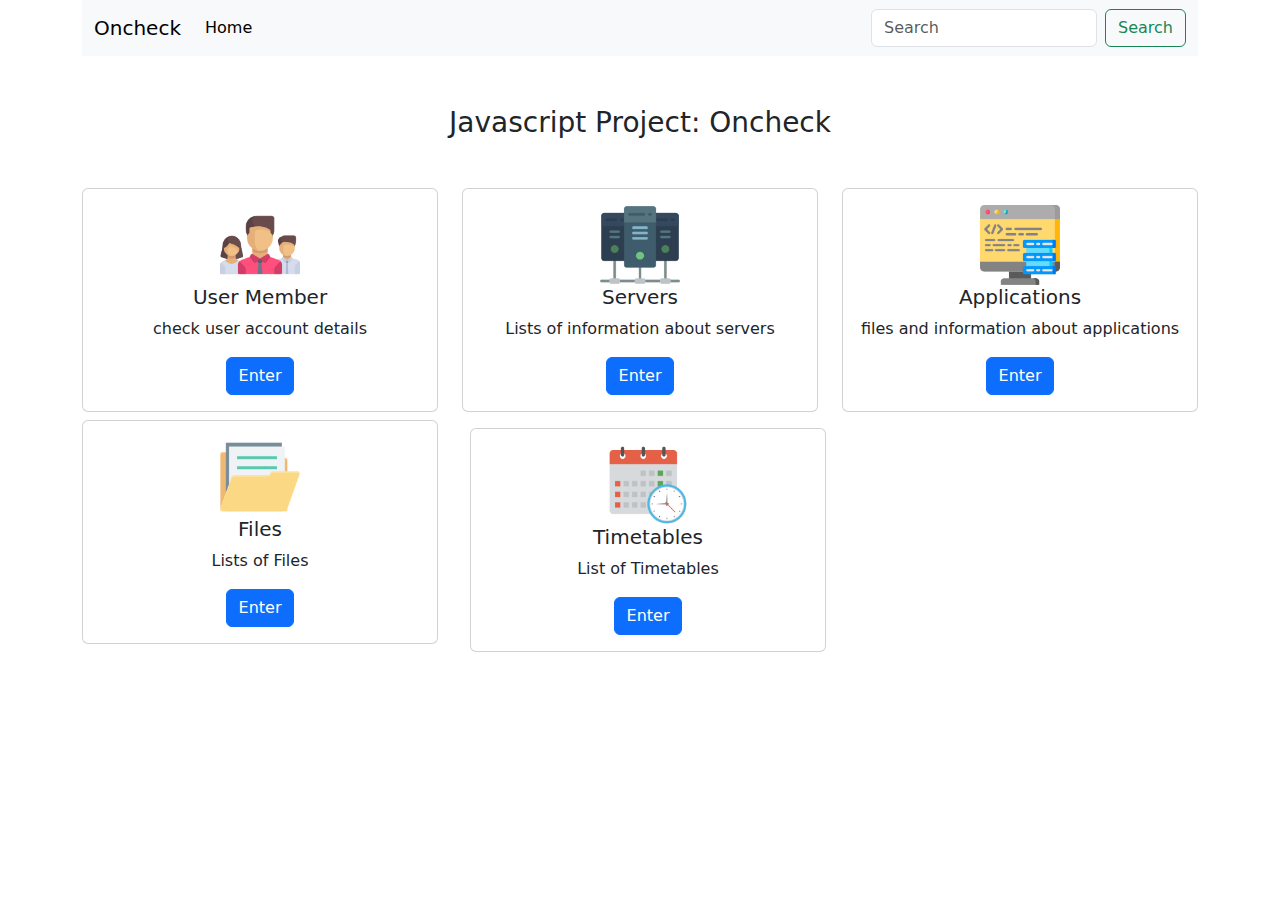
<file: index.html>
<!DOCTYPE html>
<html lang="en">
<head>
    <meta charset="UTF-8">
    <meta http-equiv="X-UA-Compatible" content="IE=edge">
    <meta name="viewport" content="width=device-width, initial-scale=1.0">
    <title>Meta BRI</title>
    <link rel="stylesheet" href="./style.css">
    <!-- bootstrap 5 -->
    <link href="https://cdn.jsdelivr.net/npm/bootstrap@5.1.3/dist/css/bootstrap.min.css" rel="stylesheet">
    
</head>
<body>
    <div class="container">
        <!-- navbar -->
        <nav class="navbar navbar-expand-lg navbar-light bg-light">
            <div class="container-fluid">
              <a class="navbar-brand" href="index.html">Oncheck</a>
              <button class="navbar-toggler" type="button" data-bs-toggle="collapse" data-bs-target="#navbarSupportedContent" aria-controls="navbarSupportedContent" aria-expanded="false" aria-label="Toggle navigation">
                <span class="navbar-toggler-icon"></span>
              </button>
              <div class="collapse navbar-collapse" id="navbarSupportedContent">
                <ul class="navbar-nav me-auto mb-2 mb-lg-0">
                  <li class="nav-item">
                    <a class="nav-link active" aria-current="page" href="index.html">Home</a>
                  </li>
                  <!-- <li class="nav-item">
                    <a class="nav-link" href="#">Link</a>
                  </li> -->
                  <!-- <li class="nav-item dropdown"> 
                    <a class="nav-link dropdown-toggle" href="#" id="navbarDropdown" role="button" data-bs-toggle="dropdown" aria-expanded="false">
                      Dropdown
                    </a>
                    <ul class="dropdown-menu" aria-labelledby="navbarDropdown">
                      <li><a class="dropdown-item" href="#">Action</a></li>
                      <li><a class="dropdown-item" href="#">Another action</a></li>
                      <li><hr class="dropdown-divider"></li>
                      <li><a class="dropdown-item" href="#">Something else here</a></li>
                    </ul>
                  </li> -->
                </ul>
                <form class="d-flex">
                  <input class="form-control me-2" type="search" placeholder="Search" aria-label="Search">
                  <button class="btn btn-outline-success" type="submit">Search</button>
                </form>
              </div>
            </div>
          </nav>
        <!--  -->
        <div class="row" style="margin-bottom: 40px; margin-top: 50px;">
            <div class="col-lg-12">
                <h3 class="text-center">Javascript Project: Oncheck</h3>
            </div>
        </div>
        <div class="row " >
            <div class="col-lg-4 mb-2">
                <div class="card tc" >
                    <div class="card-body">
                      <img src="./asset/images/team.png" height="80" width="auto">
                      <h5 class="card-title">User Member</h5>
                      <p class="card-text">check user account details</p>
                      <a href="./user.js" class="btn btn-primary">Enter</a>
                    </div>
                  </div>    
            </div>
            <div class="col-lg-4 mb-2">
                <div class="card tc" >
                    <div class="card-body">
                      <img src="./asset/images/server.png" height="80" width="auto">
                      <h5 class="card-title">Servers</h5>
                      <p class="card-text">Lists of information about servers</p>
                      <a href="./server.js" class="btn btn-primary">Enter</a>
                    </div>
                  </div>
            </div>
            <div class="col-lg-4 mb-2">
                <div class="card tc" >
                    <div class="card-body">
                      <img src="./asset/images/data.png" height="80" width="auto">
                      <h5 class="card-title">Applications</h5>
                      <p class="card-text">files and information about applications</p>
                      <a href="./application.js" class="btn btn-primary"  >Enter</a>
                    </div>
                  </div>    
            </div>
        </div>
        <div class="row">
          <div class="col-lg-4 mb-2">
            <div class="card tc">
              <div class="card-body">
                <img src="./asset/images/data-storage.png" height="80" width="auto">
                <h5 class="card-title">Files</h5>
                <p class="card-text">Lists of Files</p>
                <a href="./files.html" class="btn btn-primary" onclick="myfile" id="file1" type="submit">Enter</a>
              </div>
            </div>
          </div>
          <div class="col-lg-4 m-2">
            <div class="card tc">
              <div class="card-body">
                <img src="./asset/images/timetable.png" height="80" width="auto">
                <h5 class="card-title">Timetables</h5>
                <p class="card-text">List of Timetables</p>
                <a href="./timetable.js" class="btn btn-primary">Enter</a>
              </div>
            </div>
          </div>
        </div>
    </div>



    <script src="https://cdn.jsdelivr.net/npm/@popperjs/core@2.10.2/dist/umd/popper.min.js"></script>
    <script src="https://cdn.jsdelivr.net/npm/bootstrap@5.1.3/dist/js/bootstrap.min.js"></script>
</body>
</html>
</file>
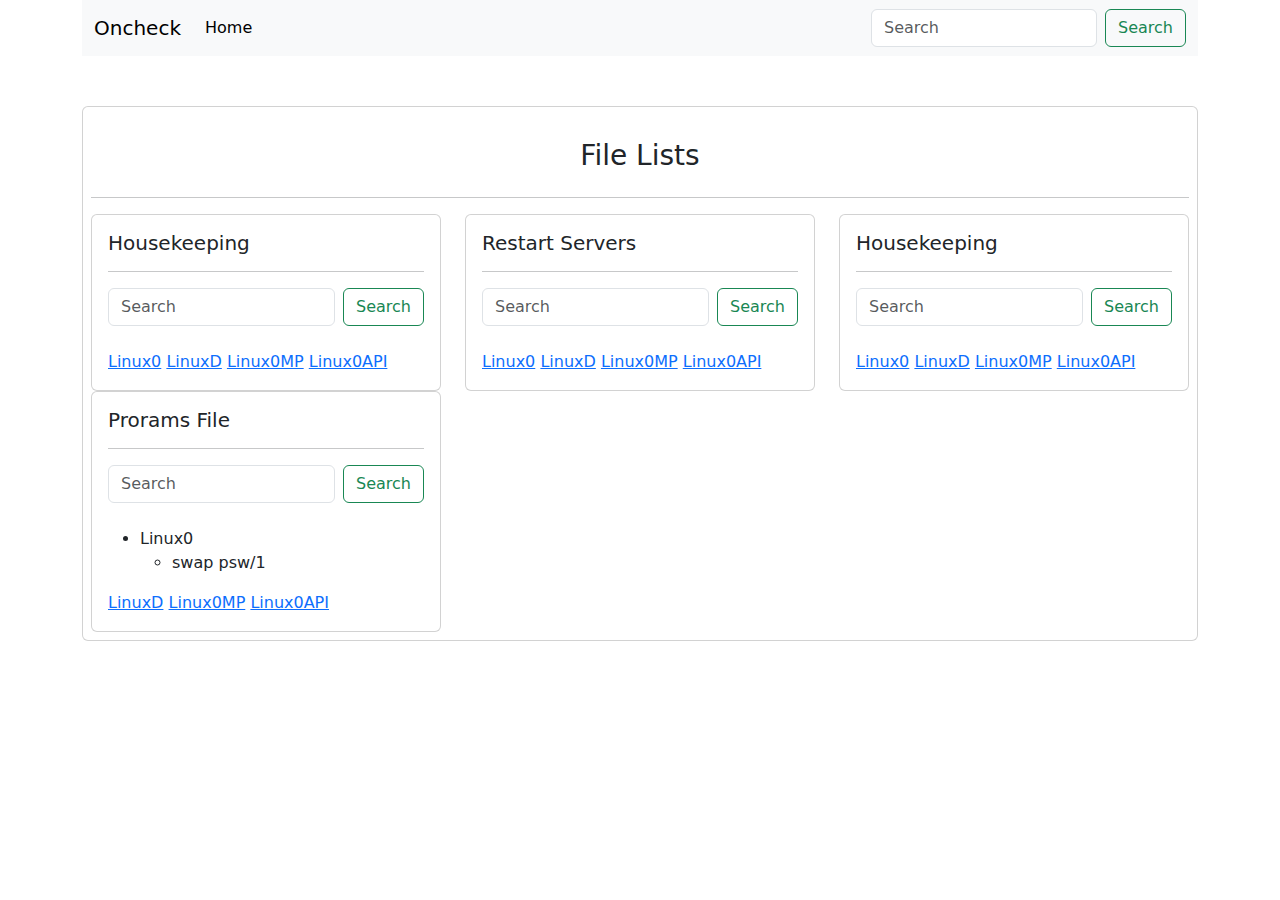
<file: files.html>
<!DOCTYPE html>
<html lang="en">

<head>
    <meta charset="UTF-8">
    <meta http-equiv="X-UA-Compatible" content="IE=edge">
    <meta name="viewport" content="width=device-width, initial-scale=1.0">
    <title>File</title>
    <link rel="stylesheet" href="./style.css">
    <!-- bootstrap 5 -->
    <link href="https://cdn.jsdelivr.net/npm/bootstrap@5.1.3/dist/css/bootstrap.min.css" rel="stylesheet">

</head>

<body>
    <div class="container">
        <!-- navbar -->
        <nav class="navbar navbar-expand-lg navbar-light bg-light">
            <div class="container-fluid">
                <a class="navbar-brand" href="index.html">Oncheck</a>
                <button class="navbar-toggler" type="button" data-bs-toggle="collapse"
                    data-bs-target="#navbarSupportedContent" aria-controls="navbarSupportedContent"
                    aria-expanded="false" aria-label="Toggle navigation">
                    <span class="navbar-toggler-icon"></span>
                </button>
                <div class="collapse navbar-collapse" id="navbarSupportedContent">
                    <ul class="navbar-nav me-auto mb-2 mb-lg-0">
                        <li class="nav-item">
                            <a class="nav-link active" aria-current="page" href="index.html">Home</a>
                        </li>
                    </ul>
                    <form class="d-flex">
                        <input class="form-control me-2" type="search" placeholder="Search" aria-label="Search">
                        <button class="btn btn-outline-success" type="submit">Search</button>
                    </form>
                </div>
            </div>
        </nav>
        <!--  -->

        <div class="row" style="margin-bottom: 40px; margin-top: 50px;">
            <div class="col-lg-12">
                <div class="card p-2">
                    <h3 class="tc mt-4">File Lists</h3>
                    <hr>
                    <div class="row">
                        <div class="col-lg-4">
                            <div class="card">
                                <div class="card-body">
                                    <h5 class="card-title">Housekeeping</h5>
                                    <hr>
                                    <form class="d-flex mb-4">
                                        <input class="form-control me-2" type="search" placeholder="Search" aria-label="Search">
                                        <button class="btn btn-outline-success" type="submit">Search</button>
                                    </form> 
                                    <a href="#" target="_blank">Linux0</a>
                                    <a href="#" target="_blank">LinuxD</a>
                                    <a href="#" target="_blank">Linux0MP</a>
                                    <a href="#" target="_blank">Linux0API</a>
                                </div>
                            </div>
                        </div>
                        <!--  -->
                        <div class="col-lg-4">
                            <div class="card">
                                <div class="card-body">
                                    <h5 class="card-title">Restart Servers</h5>
                                    <hr>
                                    <form class="d-flex mb-4">
                                        <input class="form-control me-2" type="search" placeholder="Search" aria-label="Search">
                                        <button class="btn btn-outline-success" type="submit">Search</button>
                                    </form> 
                                    <a href="#" target="_blank">Linux0</a>
                                    <a href="#" target="_blank">LinuxD</a>
                                    <a href="#" target="_blank">Linux0MP</a>
                                    <a href="#" target="_blank">Linux0API</a>
                                </div>
                            </div>
                        </div>
                        <!--  -->   
                        <div class="col-lg-4">
                            <div class="card">
                                <div class="card-body">
                                    <h5 class="card-title">Housekeeping</h5>
                                    <hr>
                                    <form class="d-flex mb-4">
                                        <input class="form-control me-2" type="search" placeholder="Search" aria-label="Search">
                                        <button class="btn btn-outline-success" type="submit">Search</button>
                                    </form> 
                                    <a href="#" target="_blank">Linux0</a>
                                    <a href="#" target="_blank">LinuxD</a>
                                    <a href="#" target="_blank">Linux0MP</a>
                                    <a href="#" target="_blank">Linux0API</a>
                                </div>
                            </div>
                        </div>
                        <!--  -->
                        <div class="col-lg-4">
                            <div class="card">
                                <div class="card-body">
                                    <h5 class="card-title">Prorams File</h5>
                                    <hr>
                                    <form class="d-flex mb-4">
                                        <input class="form-control me-2" type="search" placeholder="Search" aria-label="Search">
                                        <button class="btn btn-outline-success" type="submit">Search</button>
                                    </form> 
                                    <ul>
                                        <li>Linux0</li>
                                        <ul>
                                            <li>swap psw/1</li>
                                        </ul>
                                    </ul>
                                    <a href="#" target="_blank">LinuxD</a>
                                    <a href="#" target="_blank">Linux0MP</a>
                                    <a href="#" target="_blank">Linux0API</a>
                                </div>
                            </div>
                        </div>
                        <!--  -->
                    </div>
                </div>
            </div>
        </div>
    </div>



    <script src="https://cdn.jsdelivr.net/npm/@popperjs/core@2.10.2/dist/umd/popper.min.js"></script>
    <script src="https://cdn.jsdelivr.net/npm/bootstrap@5.1.3/dist/js/bootstrap.min.js"></script>
</body>

</html>
</file>
<file: style.css>
.tc {
    text-align: center;
}
</file>
